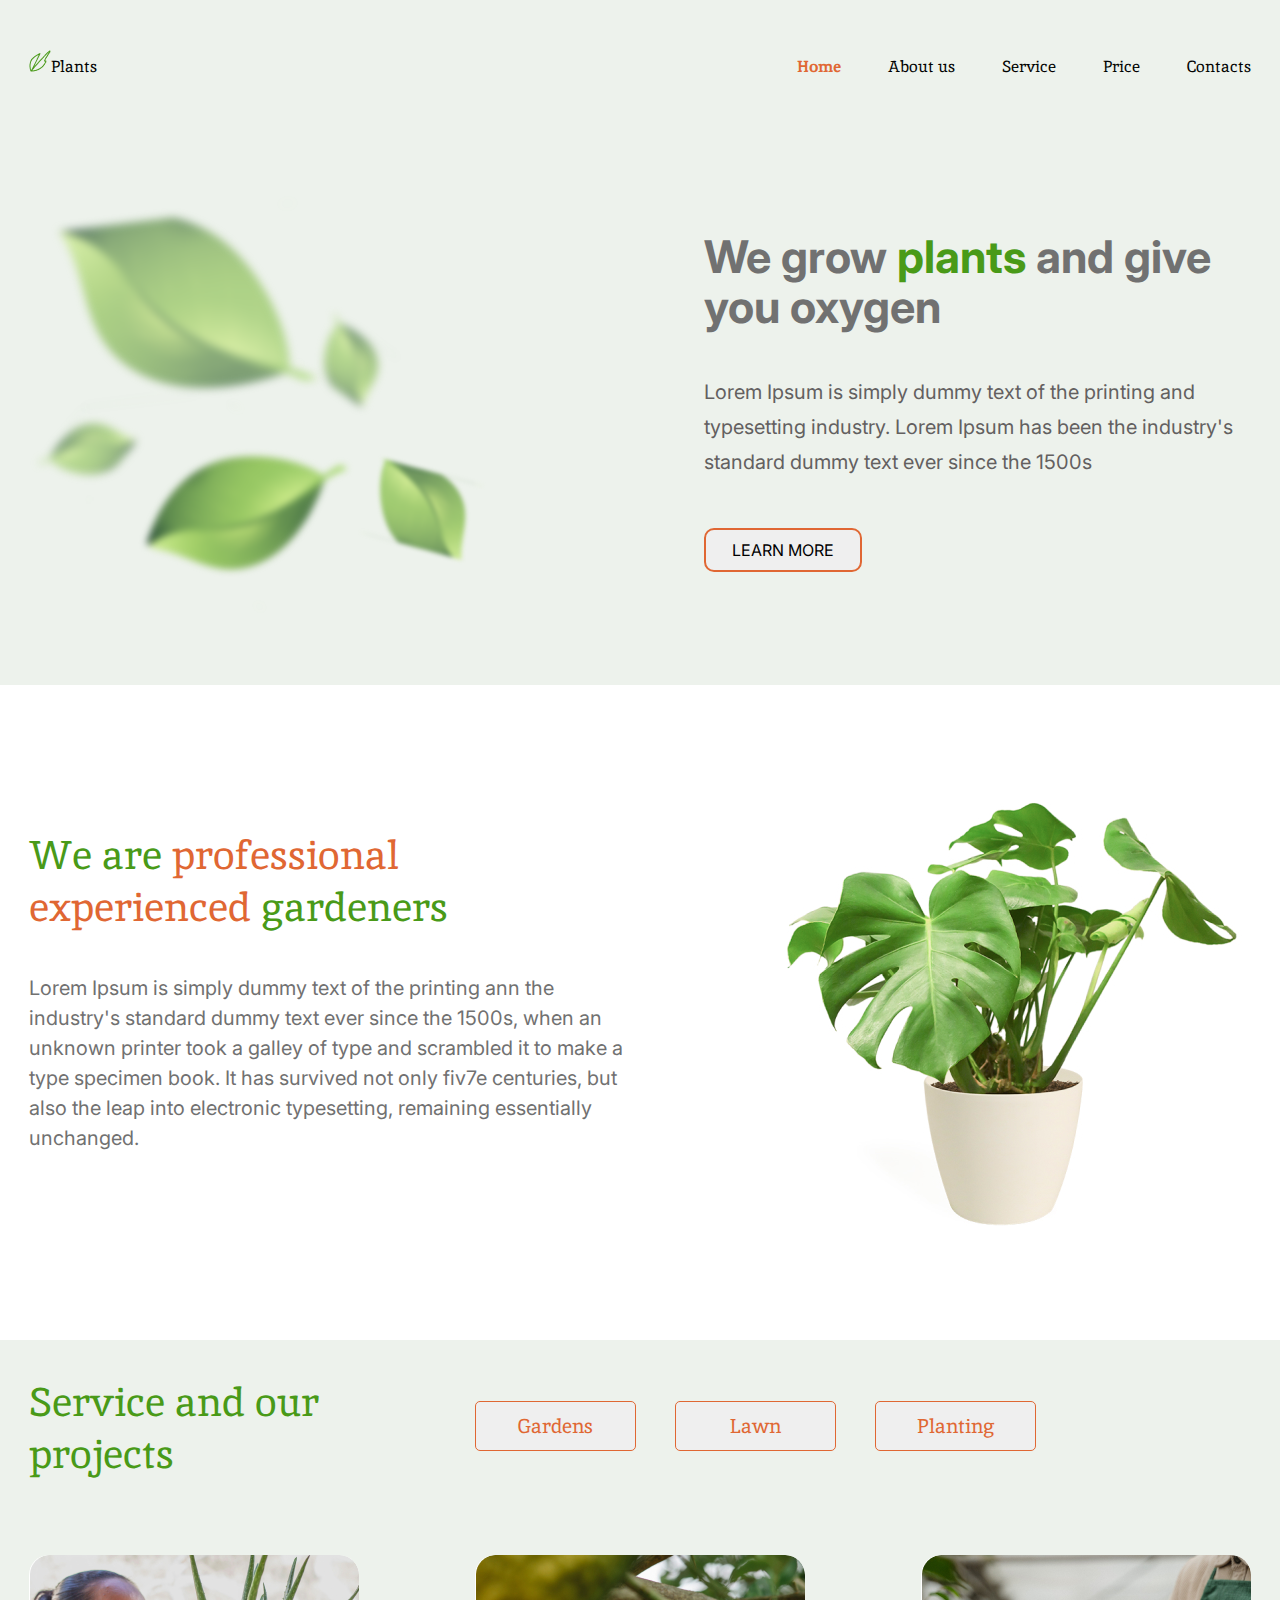
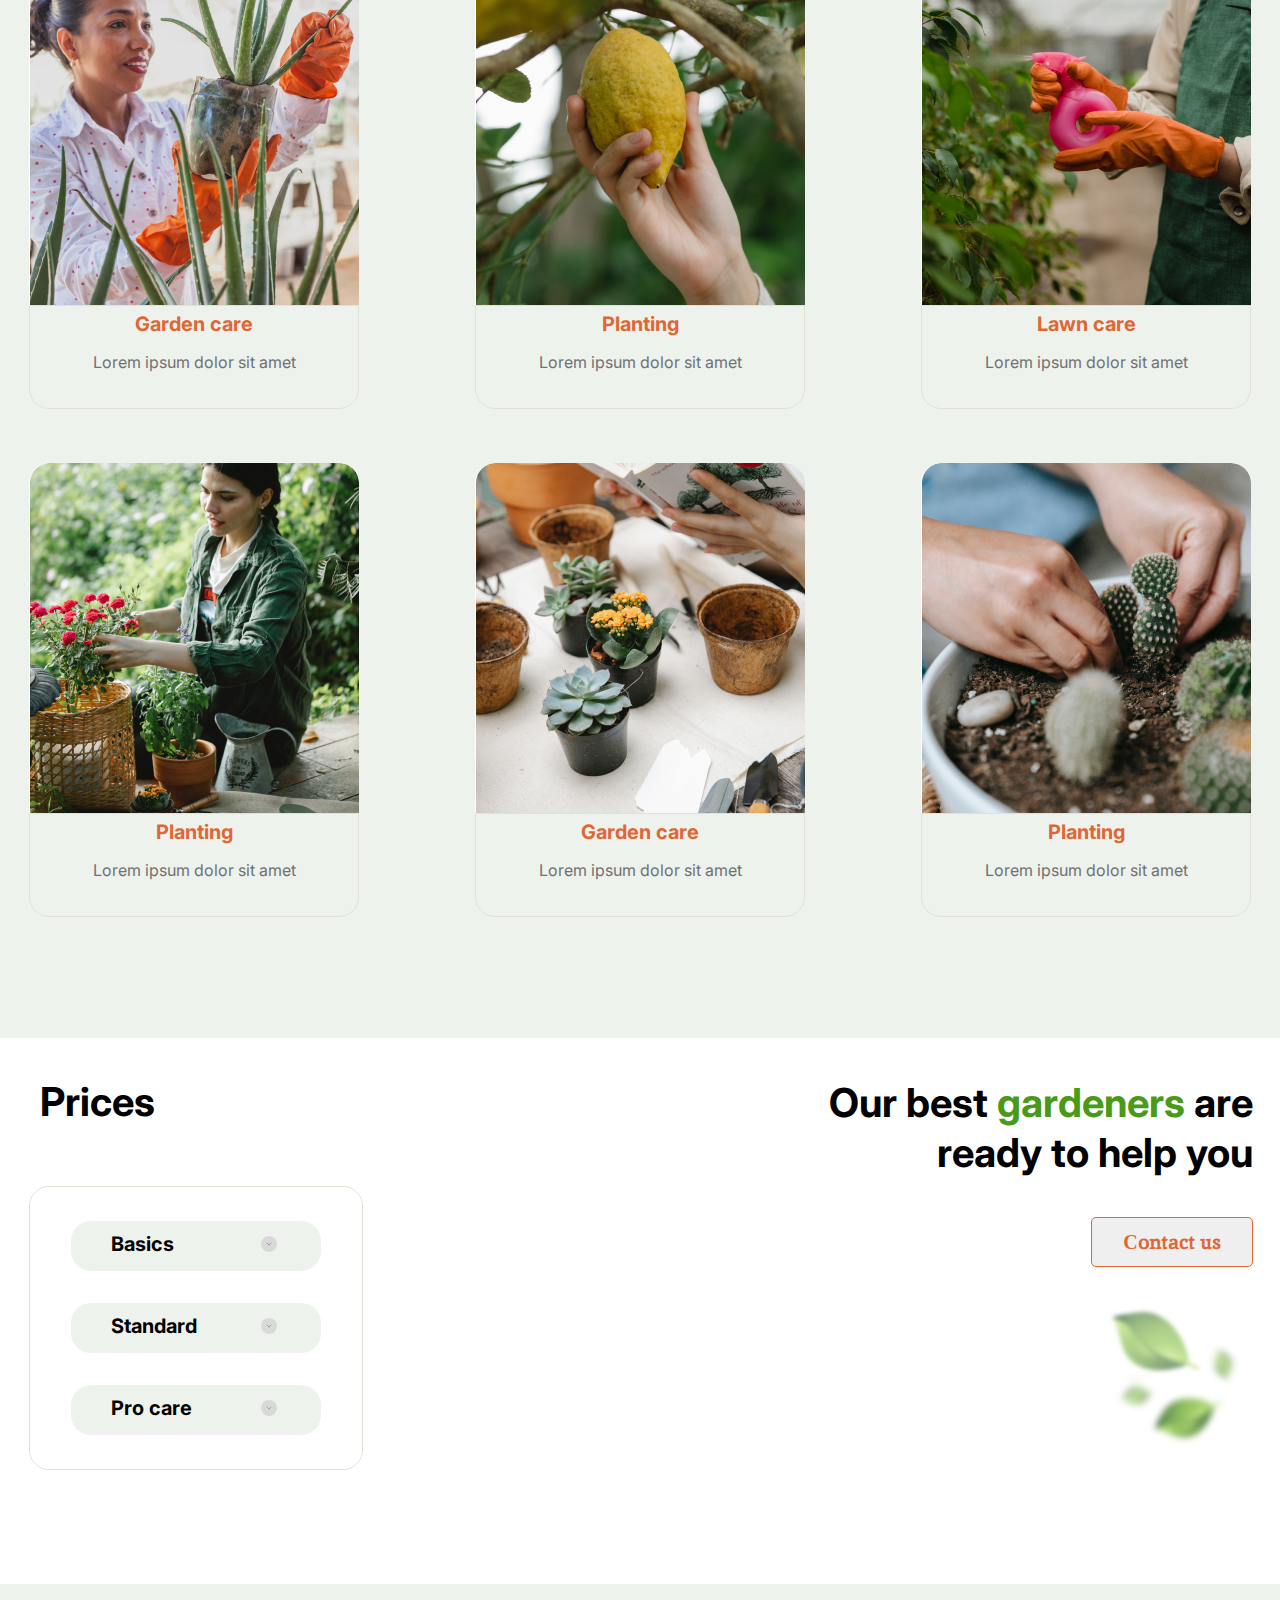
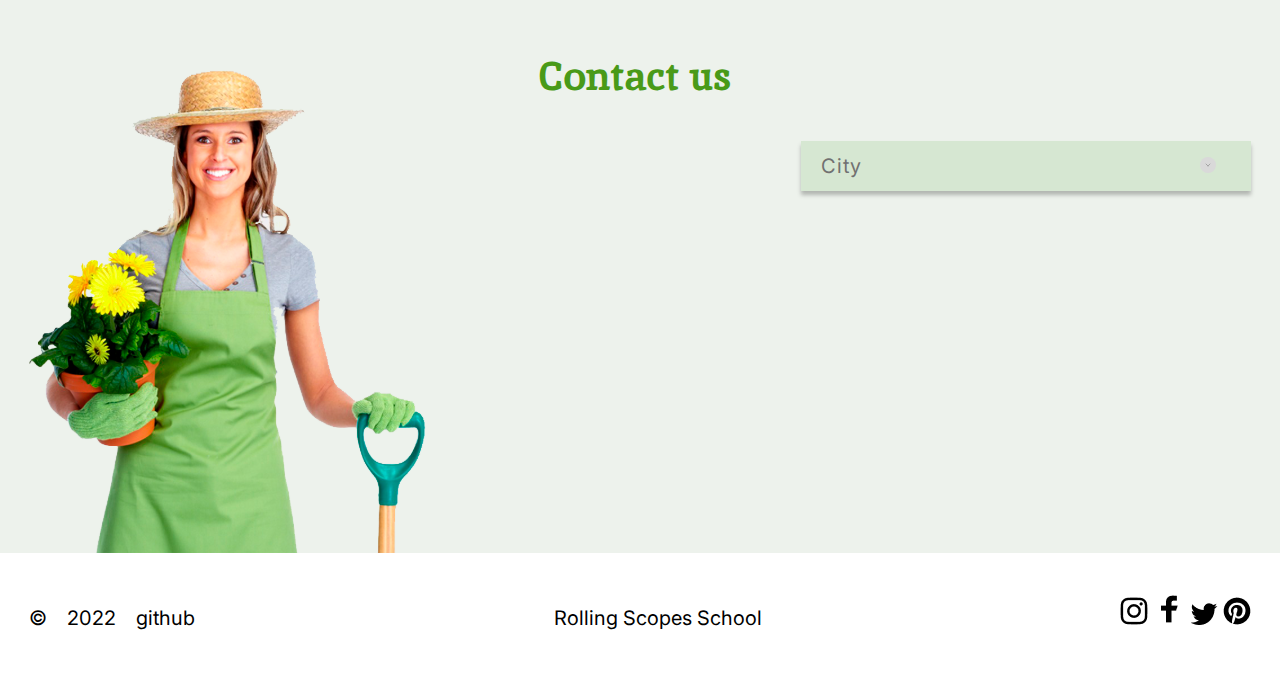
<file: docs/index.html>
<!DOCTYPE html>
<html lang="en">
<head>
    <meta charset="UTF-8">
    <meta http-equiv="X-UA-Compatible" content="IE=edge">
    <meta name="viewport" content="width=device-width, initial-scale=1.0">
    <link rel="preconnect" href="https://fonts.googleapis.com"><link rel="preconnect" href="https://fonts.gstatic.com" crossorigin><link href="https://fonts.googleapis.com/css2?family=Inter:wght@400;700&family=Open+Sans:ital,wght@0,400;1,700&family=Roboto:wght@300&display=swap" rel="stylesheet">
    <link rel="preconnect" href="https://fonts.googleapis.com"><link rel="preconnect" href="https://fonts.gstatic.com" crossorigin><link href="https://fonts.googleapis.com/css2?family=Inika:wght@400;700&family=Inter:wght@400;700&family=Open+Sans:ital,wght@0,400;1,700&family=Roboto:wght@300&display=swap" rel="stylesheet">
    <link rel="shortcut icon" href="./png/favicon.ico" type="image/x-icon">
    <link rel="icon" href="./png/favicon.ico" type="image/x-icon">
    <link rel="stylesheet" href="./style.css">
    <meta name="google-site-verification" content="as2XmZbhwzsULHkqr9hb9Fq4q3r918u-1aP6cPuWz3o" />
    <title>Plants</title>
</head>

<body class="body">
  <header class="header">
    <div class="wrapper">
      <div class="header__logo">
        <a href="#" class="logo"><img src="./png/logo_vector.png" alt="logo">Plants</a>
        <nav class="header__nav">
          <ul class="nav">
            <li class="header__item"><a href="#" class="nav__link__home">Home</a></li>
            <li class="header__item"><a href="#about" class="nav__link nav__link__au768">About us</a></li>
            <li class="header__item"><a href="#service" class="nav__link nav__link__ser768">Service</a></li>
            <li class="header__item"><a href="#prices" class="nav__link nav__link__price768">Price</a></li>
            <li class="header__item"><a href="#contacts" class="nav__link nav__link__cont768">Contacts</a></li>
          </ul>
          <div class="burger-btn">
            <span class="burger-line burger-line-first"></span>
            <span class="burger-line burger-line-second"></span>
            <span class="burger-line burger-line-third"></span>
            <span class="burger-line burger-line-fourth"></span>
          </div>
        </nav>
      </div>
    </div>
  </header>

  <section id="welcome">
    <div class="wrapper">
      <div class="wrapper__welcome">
        <div id="img__leaf">
        <img class="leaf__svg" alt="leaf" src="./svg/leafs.svg">
        </div>
        <div class="promo__content">
          <div class="h1__block">
            <h1>We grow <span class="green_text"> plants </span> and give you oxygen</h1></div>
          <div class="text__block"><p class="text__content">Lorem Ipsum is simply dummy text of the printing and typesetting industry. Lorem Ipsum has been the industry's standard dummy text ever since the 1500s</p></div>
          <div class="btn__learn__more"><a href="#service"><button class="learn__more">LEARN MORE</button></a></div>
        </div>
      </div>
    </div>
  </section>

  <section id="about">
    <div class="wrapper">
      <div class="about__wrapper">
        <div class="about__content">
            <h2 class="h2__about">We are <span class="red_text"> professional experienced</span> gardeners</h2>
            <p class="text_content">Lorem Ipsum is simply dummy text of the printing ann the industry's standard dummy text ever since the 1500s, when an unknown printer took a galley of type and scrambled it to make a type specimen book. It has survived not only fiv7e centuries, but also the leap into electronic typesetting, remaining essentially unchanged.</p>
        </div>
        <div class="img__flower__pot">
            <img class="img__flower__pot768" alt="flower_pot" src="./img/houseplant-1.jpg">
        </div>
      </div>
    </div>
  </section>

  <section id="service">
    <div class="wrapper">
      <div class="service__content">
        <div class="service__title">
          <h2 class="h2_service">Service and our projects</h2>
        </div>
        <div class="service__button">
          <div class="button__correct"><button class="rectangle__button">Gardens</button></div>
          <div class="button__correct"><button class="rectangle__button">Lawn</button></div>
          <div><button class="rectangle__button">Planting</button></div>
        </div>
      </div>
      <div class="layout__3column">
        <div class="service__block">
          <div class="planting__block1">
            <img src="./img/first.jpg" class="img__block" alt="garden care" >
            <div class="under__img">
              <p class="name__block">Garden care</p>
              <p class="text__block2">Lorem ipsum dolor sit amet</p>
            </div>
          </div>
          <div class="planting__block1">
            <img src="./img/first-1.jpg" class="img__block" alt="planting" >
            <div class="under__img">
              <p class="name__block">Planting</p>
              <p class="text__block2">Lorem ipsum dolor sit amet</p>
            </div>
          </div>
          <div class="planting__block1 planting-block768">
            <img src="./img/first-2.jpg" class="img__block" alt="lawn care" >
            <div class="under__img">
              <p class="name__block">Lawn care</p>
              <p class="text__block2">Lorem ipsum dolor sit amet</p>
            </div>
          </div>
          <div class="planting__block2">
            <img src="./img/first-3.jpg" class="img__block" alt="planting" >
            <div class="under__img">
              <p class="name__block">Planting</p>
              <p class="text__block2">Lorem ipsum dolor sit amet</p>
            </div>
          </div>
          <div class="planting__block2">
            <img src="./img/first-4.jpg" class="img__block" alt="garden care" >
            <div class="under__img">
              <p class="name__block">Garden care</p>
              <p class="text__block2">Lorem ipsum dolor sit amet</p>
            </div>
          </div>
          <div class="planting__block2">
            <img src="./img/first-5.jpg" class="img__block" alt="planting" >
            <div class="under__img">
              <p class="name__block">Planting</p>
              <p class="text__block2">Lorem ipsum dolor sit amet</p>
            </div>
          </div>
        </div>
      </div>
    </div>
  </section>

  <section id="prices">
    <div class="wrapper">
      <div class="prices__wrapper">
        <div class="prices__left__bar">
            <h2 class="prices__title">Prices</h2>
            <div class="prices__item">
                <div class="prices__items">
                  <div class="rectangle__5">
                    <ul class="item__container">
                      <li class="item_like_button" id="accordion-btn">Basics<img src="./svg/accordion_btn.svg" class="accordion" alt="accordion" ></li>
                      <li class="item_like_button" id="accordion-btn">Standard<img src="./svg/accordion_btn.svg" class="accordion" data-name="accordion-btn" alt="accordion"></li>
                      <li class="item_like_button" id="accordion-btn">Pro care<img src="./svg/accordion_btn.svg" class="accordion" data-name="accordion-btn" alt="accordion"></li>
                    </ul>
                  </div>
                </div>
            </div>
        </div>
        <div class="text__call__us">
          <div class="title__call__us">Our best <span class="green_text">gardeners</span> are ready to help you</div>
          <div class="button__rectangle__callus"><a href="#Home"><button class="button__contact__us">Сontact us</button></a></div>
          <div class="leaf__prices"><img alt="leafs" class="leaf__prices" src="./svg/leafs_prices.svg"></div>
        </div>
      </div>
    </div>
  </section>

  <section id="contacts">
    <div class="wrapper">
      <div class="contacts__wrapper">
        <img src="./svg/contact_woman-1.svg" class="women__contact" alt="woman with flower" >
        <h2 class="contact__us">Contact us</h2>
        <div class="contacts__container">City<img src="./svg/accordion_btn.svg" class="contacts__btn__accordion" alt="accordion"></div>
      </div>
    </div>
  </section>

  <footer class="footer">
    <div class="wrapper">
      <div class="content">
          <a href="https://github.com/OlegWerb?tab=repositories" class="rss_year" title="my_github" target="_blank">&#169&nbsp;&nbsp;&nbsp; 2022&nbsp;&nbsp;&nbsp; github</a>
          <a href="https://rs.school/js-stage0" class="rss_school" title="rs-school" target="_blank">Rolling Scopes School</a> 
          <div class="social__list">
              <a href="http://instagram.com" class="insta" title="instagram_link" target="_blank"><img src="./png/insta.png" alt="vector_instagram"></a>
              <a href="http://facebook.com" class="facebook" title="facebook_link" target="_blank"><img src="./png/fb-1.png" alt="vector_facebook"></a>
              <a href="http://twitter.com" class="twitter" title="twitter_link" target="_blank"><img src="./png/tw.png" alt="vector_twitter"></a>
              <a href="http://pinterest.com" class="pinterest" title="pinterest_link" target="_blank"><img src="./png/pin.png" alt="vector_pinterest"></a>
          </div>
      </div>
    </div>
  </footer>
  <script src="./main.js"></script>
</body>
</html>
</file>
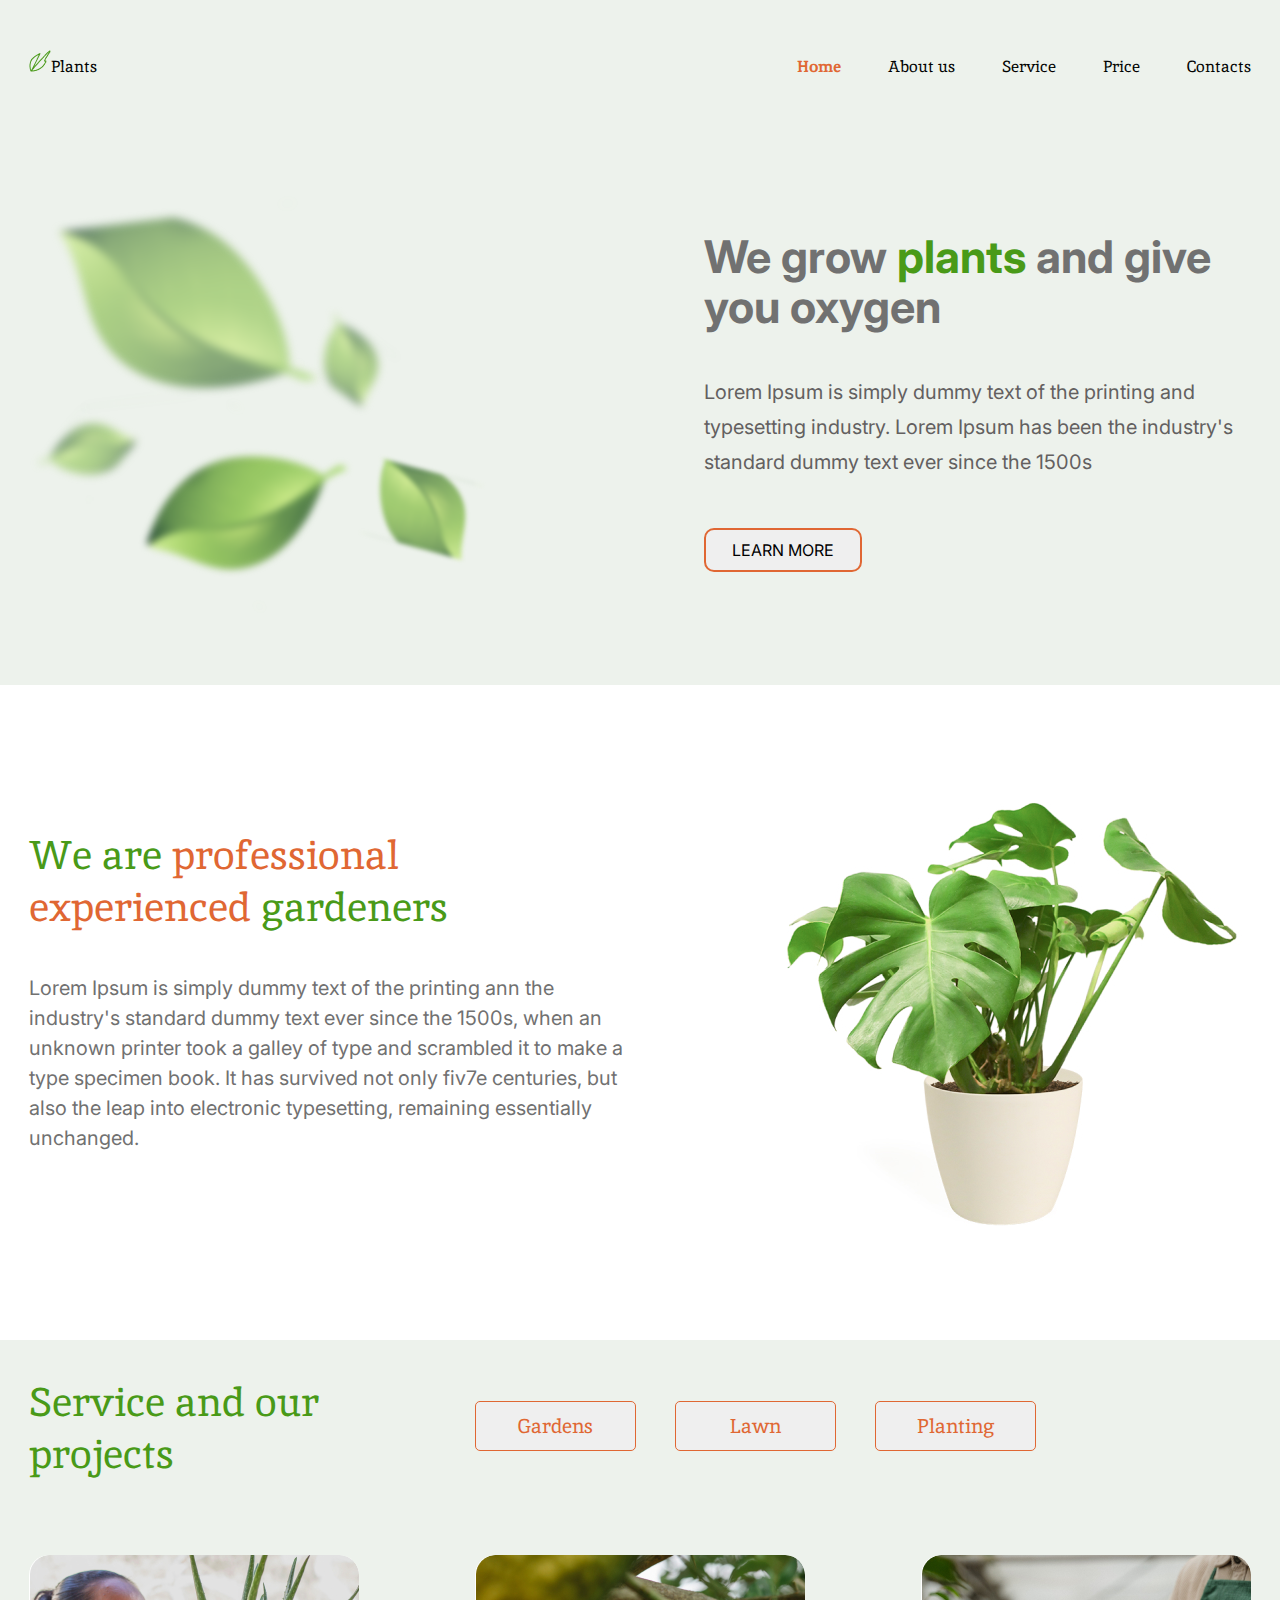
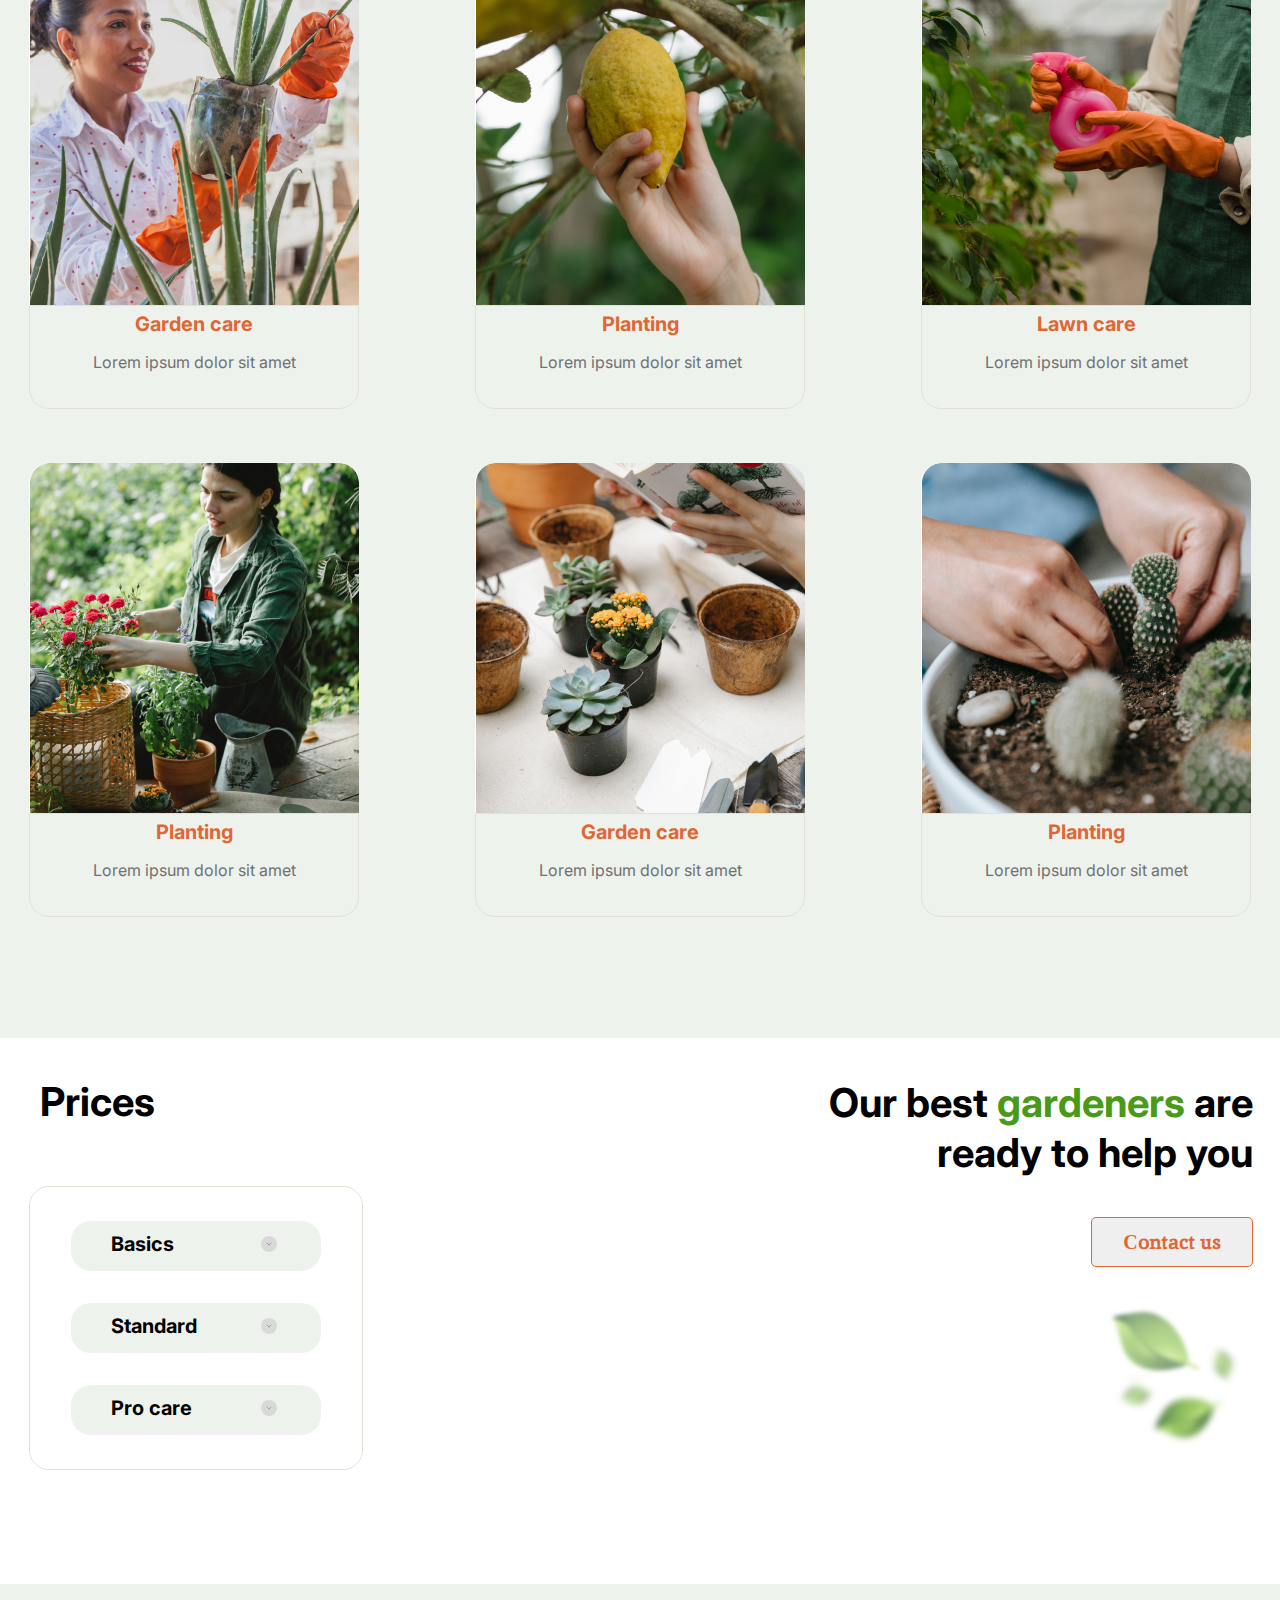
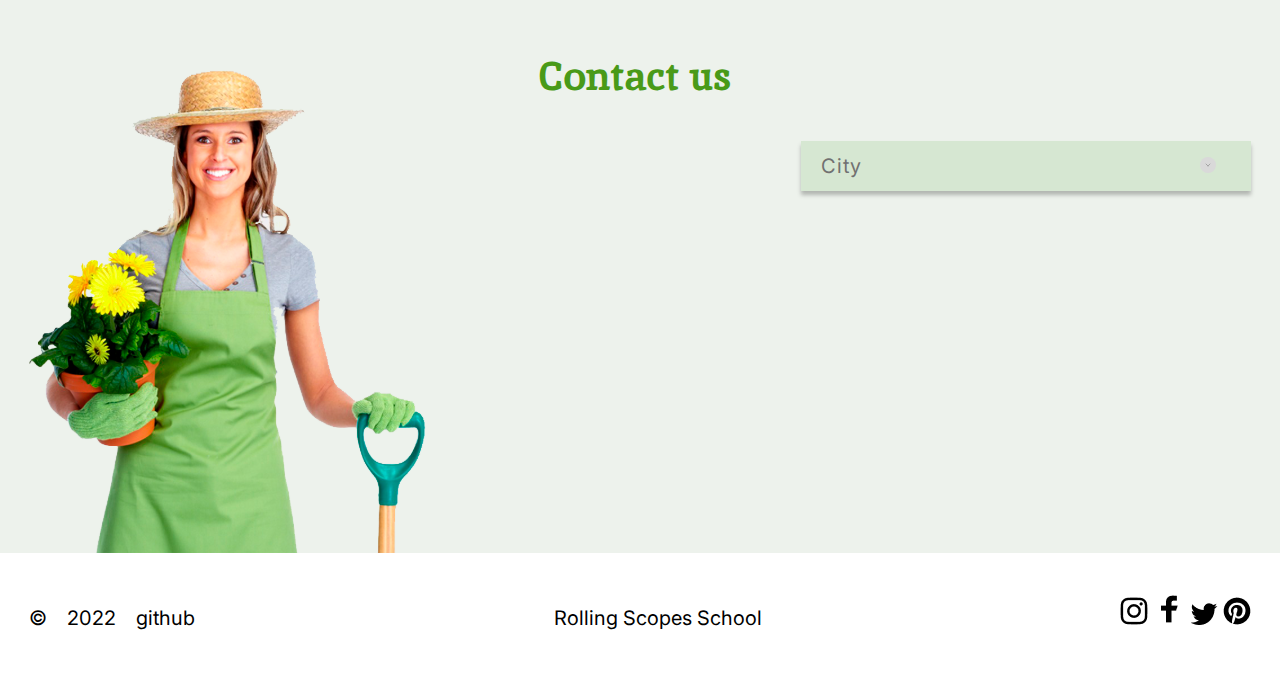
<file: plants/index.html>
<!DOCTYPE html>
<html lang="en">
<head>
    <meta charset="UTF-8">
    <meta http-equiv="X-UA-Compatible" content="IE=edge">
    <meta name="viewport" content="width=device-width, initial-scale=1.0">
    <link rel="preconnect" href="https://fonts.googleapis.com"><link rel="preconnect" href="https://fonts.gstatic.com" crossorigin><link href="https://fonts.googleapis.com/css2?family=Inter:wght@400;700&family=Open+Sans:ital,wght@0,400;1,700&family=Roboto:wght@300&display=swap" rel="stylesheet">
    <link rel="preconnect" href="https://fonts.googleapis.com"><link rel="preconnect" href="https://fonts.gstatic.com" crossorigin><link href="https://fonts.googleapis.com/css2?family=Inika:wght@400;700&family=Inter:wght@400;700&family=Open+Sans:ital,wght@0,400;1,700&family=Roboto:wght@300&display=swap" rel="stylesheet">
    <link rel="shortcut icon" href="./png/favicon.ico" type="image/x-icon">
    <link rel="icon" href="./png/favicon.ico" type="image/x-icon">
    <link rel="stylesheet" href="./style.css">
    <title>Plants</title>
</head>

<body class="body">
  <header class="header">
    <div class="wrapper">
      <div class="header__logo">
        <a href="#" class="logo"><img src="./png/logo_vector.png" alt="logo">Plants</a>
        <nav class="header__nav">
          <ul class="nav">
            <li class="header__item"><a href="#" class="nav__link__home">Home</a></li>
            <li class="header__item"><a href="#about" class="nav__link nav__link__au768">About us</a></li>
            <li class="header__item"><a href="#service" class="nav__link nav__link__ser768">Service</a></li>
            <li class="header__item"><a href="#prices" class="nav__link nav__link__price768">Price</a></li>
            <li class="header__item"><a href="#contacts" class="nav__link nav__link__cont768">Contacts</a></li>
          </ul>
          <div class="burger-btn">
            <span class="burger-line burger-line-first"></span>
            <span class="burger-line burger-line-second"></span>
            <span class="burger-line burger-line-third"></span>
            <span class="burger-line burger-line-fourth"></span>
          </div>
        </nav>
      </div>
    </div>
  </header>

  <section id="welcome">
    <div class="wrapper">
      <div class="wrapper__welcome">
        <div id="img__leaf">
        <img class="leaf__svg" alt="leaf" src="./svg/leafs.svg">
        </div>
        <div class="promo__content">
          <div class="h1__block">
            <h1>We grow <span class="green_text"> plants </span> and give you oxygen</h1></div>
          <div class="text__block"><p class="text__content">Lorem Ipsum is simply dummy text of the printing and typesetting industry. Lorem Ipsum has been the industry's standard dummy text ever since the 1500s</p></div>
          <div class="btn__learn__more"><a href="#service"><button class="learn__more">LEARN MORE</button></a></div>
        </div>
      </div>
    </div>
  </section>

  <section id="about">
    <div class="wrapper">
      <div class="about__wrapper">
        <div class="about__content">
            <h2 class="h2__about">We are <span class="red_text"> professional experienced</span> gardeners</h2>
            <p class="text_content">Lorem Ipsum is simply dummy text of the printing ann the industry's standard dummy text ever since the 1500s, when an unknown printer took a galley of type and scrambled it to make a type specimen book. It has survived not only fiv7e centuries, but also the leap into electronic typesetting, remaining essentially unchanged.</p>
        </div>
        <div class="img__flower__pot">
            <img class="img__flower__pot768" alt="flower_pot" src="./img/houseplant-1.jpg">
        </div>
      </div>
    </div>
  </section>

  <section id="service">
    <div class="wrapper">
      <div class="service__content">
        <div class="service__title">
          <h2 class="h2_service">Service and our projects</h2>
        </div>
        <div class="service__button">
          <div class="button__correct"><button class="rectangle__button">Gardens</button></div>
          <div class="button__correct"><button class="rectangle__button">Lawn</button></div>
          <div><button class="rectangle__button">Planting</button></div>
        </div>
      </div>
      <div class="layout__3column">
        <div class="service__block">
          <div class="planting__block1">
            <img src="./img/first.jpg" class="img__block" alt="garden care" >
            <div class="under__img">
              <p class="name__block">Garden care</p>
              <p class="text__block2">Lorem ipsum dolor sit amet</p>
            </div>
          </div>
          <div class="planting__block1">
            <img src="./img/first-1.jpg" class="img__block" alt="planting" >
            <div class="under__img">
              <p class="name__block">Planting</p>
              <p class="text__block2">Lorem ipsum dolor sit amet</p>
            </div>
          </div>
          <div class="planting__block1 planting-block768">
            <img src="./img/first-2.jpg" class="img__block" alt="lawn care" >
            <div class="under__img">
              <p class="name__block">Lawn care</p>
              <p class="text__block2">Lorem ipsum dolor sit amet</p>
            </div>
          </div>
          <div class="planting__block2">
            <img src="./img/first-3.jpg" class="img__block" alt="planting" >
            <div class="under__img">
              <p class="name__block">Planting</p>
              <p class="text__block2">Lorem ipsum dolor sit amet</p>
            </div>
          </div>
          <div class="planting__block2">
            <img src="./img/first-4.jpg" class="img__block" alt="garden care" >
            <div class="under__img">
              <p class="name__block">Garden care</p>
              <p class="text__block2">Lorem ipsum dolor sit amet</p>
            </div>
          </div>
          <div class="planting__block2">
            <img src="./img/first-5.jpg" class="img__block" alt="planting" >
            <div class="under__img">
              <p class="name__block">Planting</p>
              <p class="text__block2">Lorem ipsum dolor sit amet</p>
            </div>
          </div>
        </div>
      </div>
    </div>
  </section>

  <section id="prices">
    <div class="wrapper">
      <div class="prices__wrapper">
        <div class="prices__left__bar">
            <h2 class="prices__title">Prices</h2>
            <div class="prices__item">
                <div class="prices__items">
                  <div class="rectangle__5">
                    <ul class="item__container">
                      <li class="item_like_button" id="accordion-btn">Basics<img src="./svg/accordion_btn.svg" class="accordion" alt="accordion" ></li>
                      <li class="item_like_button" id="accordion-btn">Standard<img src="./svg/accordion_btn.svg" class="accordion" data-name="accordion-btn" alt="accordion"></li>
                      <li class="item_like_button" id="accordion-btn">Pro care<img src="./svg/accordion_btn.svg" class="accordion" data-name="accordion-btn" alt="accordion"></li>
                    </ul>
                  </div>
                </div>
            </div>
        </div>
        <div class="text__call__us">
          <div class="title__call__us">Our best <span class="green_text">gardeners</span> are ready to help you</div>
          <div class="button__rectangle__callus"><a href="#Home"><button class="button__contact__us">Сontact us</button></a></div>
          <div class="leaf__prices"><img alt="leafs" class="leaf__prices" src="./svg/leafs_prices.svg"></div>
        </div>
      </div>
    </div>
  </section>

  <section id="contacts">
    <div class="wrapper">
      <div class="contacts__wrapper">
        <img src="./svg/contact_woman-1.svg" class="women__contact" alt="woman with flower" >
        <h2 class="contact__us">Contact us</h2>
        <div class="contacts__container">City<img src="./svg/accordion_btn.svg" class="contacts__btn__accordion" alt="accordion"></div>
      </div>
    </div>
  </section>

  <footer class="footer">
    <div class="wrapper">
      <div class="content">
          <a href="https://github.com/OlegWerb?tab=repositories" class="rss_year" title="my_github" target="_blank">&#169&nbsp;&nbsp;&nbsp; 2022&nbsp;&nbsp;&nbsp; github</a>
          <a href="https://rs.school/js-stage0" class="rss_school" title="rs-school" target="_blank">Rolling Scopes School</a> 
          <div class="social__list">
              <a href="http://instagram.com" class="insta" title="instagram_link" target="_blank"><img src="./png/insta.png" alt="vector_instagram"></a>
              <a href="http://facebook.com" class="facebook" title="facebook_link" target="_blank"><img src="./png/fb-1.png" alt="vector_facebook"></a>
              <a href="http://twitter.com" class="twitter" title="twitter_link" target="_blank"><img src="./png/tw.png" alt="vector_twitter"></a>
              <a href="http://pinterest.com" class="pinterest" title="pinterest_link" target="_blank"><img src="./png/pin.png" alt="vector_pinterest"></a>
          </div>
      </div>
    </div>
  </footer>
  <script src="./main.js"></script>
</body>
</html>
</file>
<file: docs/style.css>
html, body, div, span, applet, object, iframe, h1, h2,
h3, h4, h5, h6, p, blockquote, pre,
a, abbr, acronym, address, big, cite, code,
del, dfn, em, img, ins, kbd, q, s, samp,
small, strike, strong, sub, sup, tt, var,
b, u, i, center,
dl, dt, dd, ol, ul, li,
fieldset, form, label, legend,
table, caption, tbody, tfoot, thead, tr, th, td,
article, aside, canvas, details, embed, 
figure, figcaption, footer, header, hgroup, 
menu, nav, output, ruby, section, summary,
time, mark, audio, video {
	margin: 0;
	padding: 0;
	border: 0;
	font-size: 100%;
	font: inherit;
	vertical-align: baseline;
}
/* HTML5 display-role reset for older browsers */
article, aside, details, figcaption, figure, 
footer, header, hgroup, menu, nav, section {
	display: block;
}
body {
	line-height: 1;
}
ol, ul {
	list-style: none;
}
blockquote, q {
	quotes: none;
}
blockquote:before, blockquote:after,
q:before, q:after {
	content: '';
	content: none;
}
table {
	border-collapse: collapse;
	border-spacing: 0;
}

/* start page */

html{
    box-sizing: border-box;
    scroll-behavior: smooth;
    overflow-x: hidden;
}
*, *::before, *::after{
    box-sizing: inherit;
}

body{
    font-family: 'Inter', sans-serif;
    font-style: normal;
    font-size: 20px;
    line-height: 1.2;
    font-weight: normal;
    color: #717171;
    
}
.wrapper{
    max-width: 1222px;
    margin: 0 auto;
    
}

/* start header */

.header{
    font-family: 'Inika', serif;
    font-style: normal;
    font-weight: 400;
    font-size: 16px;
    line-height: 50px;
    color: #010201;
    background-color: #EDF2EC;
}

.header__logo{
    display: flex;
    flex-wrap: wrap;
    align-items: flex-end;
    justify-content: space-between;
    padding-top: 42px;
    padding-bottom: 42px;
}

.logo{
    text-decoration-line: none;
    color: #010201;
}

.nav{
    display: flex;
    flex-wrap: wrap;
}

.header__item{
    margin-right: 47px;
}

.header__item:last-child{
    margin-right: 0px;
}

.nav__link{
    text-decoration-line: none;
    color: #010201;
}

.nav__link:hover{
    opacity: 0.75;
}

.nav__link__home{
    font-weight: 700;
    color: #E06733;
    text-decoration-line: none
}

/* end header */
/* start welcome */

#welcome{
    background-color: #EDF2EC;
}

.wrapper__welcome{
   display: flex;
   
}

#img__leaf{
    width: 448.8; 
    height: 407.36;
    padding: 59px 213px 62.64px 0px; 
}

.promo__content{
   padding: 98px 104px 92px 0px;
}

.h1__block{
    width: 549px;
    height: 101px;
}

h1{
    font-weight: 700;
    font-size: 45px;
    line-height: 50px;
    color: #717171;
}

.text__block{
    padding-top: 42px;
}

.text__content{
    font-size: 20px;
    line-height: 35px;
    color: #636060;
}

.green_text{
    color: #499A18;
}

.btn__learn__more{
    padding-top: 48px;
    width: 354px;
}

.learn__more{
    box-sizing: border-box;
    width: 158px;
    height: 44px;
    border: 2px solid #E06733;
    border-radius: 10px;
    font-family: 'Inter';
    font-style: normal;
    font-weight: 400;
    font-size: 16px;
    line-height: 20px;
    color: #000000;
    text-decoration-line: none
}

.learn__more:hover{
    background-color: #E06733;
}

/* end welcome */
/* start about */

#about{
    background-color: #FFFFFF;
}

.about__wrapper{
    display: flex;
}

.about__content{
    padding: 144px 153px 155px 0px;
}

h2{
    color: #499A18;
    font-family: 'Inika', serif;
    font-style: normal;
    font-weight: 400;
    font-size: 40px;
    line-height: 52px;
}

.h2__about{
    padding-right: 142px;
    padding-bottom: 40px;
}

.img__flower__pot{
    padding-top: 77px;
    padding-bottom: 94px;
}

.text_content{
    line-height: 30px;
}
.red_text{
    color: #E06733;
}

/* end about */
/* start service */
           
#service{
    background-color: #EDF2EC;
}

.service__content{
    display: flex;
    padding: 36px 75px 179px 0px;
    width: 1082px;
    height: 94px; 
}

.service__title{
    padding-right: 142px;
}

.service__button{
    display: flex;
    justify-content: space-between;
    width: 822px;
    height: 50px;
    padding-top: 25px;
}

.rectangle__button{
    box-sizing: border-box;
    width: 161px;
    height: 50px;
    border: 1px solid #E06733;
    border-radius: 5px;
    align-self: baseline;
    
}

.rectangle__button:hover{
    border: 3px solid #E06733;

}

.layout__3column{
    display: flex;
    max-width: 1222px;
    margin: 0 auto;
    background-color: #EDF2EC;
    padding-bottom: 121px;
    
}

.service__block{
    display: flex;
    flex-wrap: wrap;
    justify-content: space-between;
    font-family: 'Inter', sans-serif;
    font-style: normal;
    font-weight: 400;
    font-size: 16px;
    line-height: 20px;
    color: #717171;
}

.planting__block1{
    display: flex;
    flex-direction: column;
    align-content: stretch;
}

.img__block{
    border-radius: 20px 20px 0px 0px;
}



.under__img{
    border: 1px solid #E3E1D5;
    border-radius: 0px 0px 20px 20px;
}

.name__block{
    padding-top: 8px;
    text-align: center;
    font-family: 'Inter', sans-serif;
    font-style: normal;
    font-weight: 700;
    font-size: 20px;
    line-height: 20px;
    color: #E06733;
}

.text__block2{
    text-align: center;
    padding-bottom: 36px;
    padding-top: 18px;
}

.planting__block2{
    padding-top: 54px;
    display: flex;
    flex-direction: column;
    align-content: stretch;
}

/* end service */
/* start prices */

.prices__wrapper{
    display: flex;
    justify-content: space-between;
    padding-top: 40px;
    padding-bottom: 115px;

}

button{
    font-family: 'Inika', serif;
    font-style: normal;
    font-weight: 400;
    font-size: 20px;
    line-height: 26px;
    color: #E06733;
}

 .button__rectangle__callus{
    padding-top: 29px;
 }

 .rectangle__5{
    box-sizing: border-box;
    border: 1px solid #E3E1D5;
    border-radius: 20px;
 }

 .item__container{
    background: white;
    border-radius: 20px;
    padding: 34px 41px;
    display: flex;
    flex-direction: column;
    justify-content: space-between;
    align-items: baseline;
    height: 282.01px;
 }

.button__contact__us{
    box-sizing: border-box;
    width: 162px;
    height: 50px;
    border: 1px solid #E06733;
    border-radius: 5px;
    font-family: 'Inika', serif;
    font-style: normal;
    font-weight: 700;
    font-size: 20px;
    line-height: 26px;
    text-align: center;
    color: #E06733;
}

.button__contact__us:hover{
    border: 3px solid #E06733;
}

.text__call__us{
    display: flex;
    flex-direction: column;
    align-items: flex-end;
    font-weight: 700;
    font-size: 40px;
    line-height: 50px;
    text-align: right;
    color: #000000;
}

.title__call__us{
    width: 452px;
    height: 103px;
}

.leaf__prices{
    width:152px; 
    height:174.99px;
    padding-top: 17px;
}

#prices{
    font-family: 'Inter', sans-serif;
    font-style: normal;
    font-weight: 400;
    font-size: 16px;
    line-height: 20px;
    color:#000000;
}

.prices__left__bar{
    padding-right: 438px;
    height: 391.01px;
    font-weight: 700;
    font-size: 40px;
    line-height: 58px;
    text-align: right;
    color: #000000; 
}
.prices__items{
    padding-top: 60px;
    font-size: 20px;
    line-height: 20px;
}

.item_like_button{
    display: flex;
    justify-content: space-between;
    align-self: baseline;
    padding: 13px 44px 16px 40px;
    width: 250px;
    height: 50px;
    background: #EDF2EC;
    border-radius: 20px;

}

.prices__title{
    padding-right: 208px;
    font-family: 'Inter';
    font-style: normal;
    font-weight: 700;
    font-size: 40px;
    line-height: 48px;
    color: #000000;
}

.list-basics-hidden{
    visibility:hidden;
}


.list-basics-style{
    width: 250px;
    background: #D6E7D2;
    border-radius: 20px;
}

.line__prices{
    width: 164px;
    border: 0.5px solid #AEA1A1;
    margin: 12px 46px 0px 40px;
}

.content__open__basics{
    font-weight: 300;
    font-size: 10px;
    line-height: 10px;
    color: #717171;
    text-align: start;
    padding: 10px 41px 10px 40px;
}


.price__dollar{
    font-weight: 700;
    font-size: 16px;
    line-height: 20px;
    color: #E06733;
    padding-right: 127px;
}

.price__text{
    font-weight: 400;
    font-size: 12px;
    line-height: 20px;
    color: #000000;
}

.button__order{
    width: 86px;
    height: 25px;
    background: #FFFFFF;
    border-radius: 10px;
    text-align: center;
    margin: 12px 0px 12px 39px;
}

.btn__order{
    padding: 0px 0px 0px 0px;
}

.btn__order__text{
    font-weight: 700;
    font-size: 14px;
    line-height: 20px;
    color: #717171;
}

.basics__text{
    float: left;
    padding: 16px 0px 0px 40px;
}

.accordion__open{

    padding: 20px 40px 0 0;
}


/* end prices */
/* start contacts */

#contacts{
    background-color: #EDF2EC;;
} 

.contacts__wrapper{
    display: flex;
    justify-content: space-between;
    padding-top: 56px;
}

.contact__us{
    padding-top: 10px;
    padding-left: 39px;
    text-align: center;
    font-family: 'Inika', serif;
    font-style: normal;
    font-weight: 700;
    font-size: 40px;
    line-height: 52px;
    color: #499A18;
}

.contacts__container{
    font-family: 'Inter';
    font-style: normal;
    font-weight: 400;
    font-size: 20px;
    line-height: 40px;
    letter-spacing: 0.05em;
    color: #717171;
    width: 450px;
    height: 50px;
    background: #D6E7D2;
    box-shadow: 0px 4px 4px rgba(0, 0, 0, 0.25);
    border-radius: 0px;
    padding-left: 20px;
    text-align:left;
    cursor: pointer;
    display: flex;
    justify-content: space-between;
    align-items: center;
    margin-top: 101px;
}

.contacts__btn__accordion{
    padding-right: 35px;
}

.women__contact{
    padding-top: 16px;
}

/* end contacts */
/* start footer */


.content{
    display: flex;
    justify-content: space-between;
    padding: 40px 0px 40px 0px;
    font-weight: 400;
    font-size: 20px;
    line-height: 50px;
    color: #000000;
}

.rss_year{
    color: #000000;
    text-decoration-line: none
}

.rss_school{
    color: #000000;
    text-decoration-line: none
}

/* end footer */

/* start media768 */

@media (max-width: 768px){

    .wrapper {
        padding: 0 15px;
        max-width: 768px;
    }

    body {
        width: 768px;
    }


    /* start media768 header */

    .header{
        width: 768px;
        height: 117px;
    }

    .header__logo{
        padding-top: 35px;
    }

    .logo{
        padding-left: 33px;
    }

    .header__item{
    margin-right: 47px;
    }
    
    .header__item:last-child {
        margin-right: 36px;
    }

    /* end media768 header */
    /* start media768 welcome */

    .promo__content{
        width: 346px;
        height: 310px;
        padding: 0;
    }

    .leaf__svg{
        width: 280px;
        height: 254.15px;
    }

    .wrapper__welcome{
        width: 752px;
        height: 420px;
        display:flex;
        flex-direction: row-reverse;
    }

    #img__leaf {
        padding: 38px 69px 62.64px 24px;
    }

    .h1__block{
        width: 341px;
        height: 101px;
        padding: 40px 0px 0px 0px;
    }

    h1{
        font-size: 35px;
    }

    .text__content{
        font-size: 16px;
        line-height: 25px;
    }

    .text__block {
        padding-top: 70px;
        padding-left: 5px;
    }

    .btn__learn__more {
        padding-top: 34px;
    }

    /* end media768 welcome */
    /* start media768 about */

    #about{
        width: 768px;
        height: 783px;
    }

    .about__wrapper{
        flex-direction: column;
    }

    .about__content {
        padding: 39px 0px 0px 0px;
    }

    .img__flower__pot768{
        width: 250px;
        height: 258px;
    }

    .img__flower__pot {
        padding-top: 40px;
        padding-left: 242px;
    }

    .h2__about{
        padding-left: 139px;
        padding-bottom: 51px;
        font-size: 35px;
        line-height: 46px;
        text-align: center;
    }

    .text_content{
        width: 668px;
        height: 208px;
        padding-left: 36px;
        font-size: 20px;
    }

    /* end media768 about */
    /* start media768 service */

    #service{
        width: 768px;
        height: 1780px;
    }

    .service__title{
        padding-left: 35px;
        padding-top: 23px;
    }

    .service__content{
        flex-direction: column;
        width: 741px;
    }

    .service__button{
        width: 594px;
        height: 50px;
        padding-top: 43px;
        padding-left: 36px;
    }

    .service__block{
        width: 703px;
        height: 1426px;
        padding-top: 68px;
        padding-left: 35px;
    }

    .planting__block1{
        width: 281px;
        height:450px;
        margin-bottom: 38px;
    }

    .planting__block2{
        padding-top: 2px;
        width: 281px;
        height:450px;
    }

    .img__block{
        width: 280px;
        height: 350px;
    }


    .h2_service{
        width: 306px;
        height: 94px;
        font-size: 35px;
        line-height: 46px;
    }

    /* end media768 service */
    /* start media768 prices */

    #prices{
        width: 768px;
        height: 585px;
    }

    .prices__title{
        padding-right: 157px;
        font-size: 35px;
        line-height: 42px;
        text-align: center;
    }

    .prices__items {
        padding-left: 35px;
    }

    .prices__left__bar{
        padding-right: 0px;
    }

    .title__call__us{
        width: 296px;
        height: 77.41px;
        font-size: 25px;
        line-height: 35px;
        text-align: right;
    }

    .text__call__us{
        padding-top: 100px;
        padding-right: 33px;
    }

    .button__rectangle__callus {
        padding-top: 14px;
    }

    .leaf__prices{
        padding-top: 21px;
    }
    /* end media768 prices */
    /* start media768 contacts */

    .contacts__wrapper {
        display: flex;
        flex-direction: column-reverse;
        padding-top: 30px;
    }

    #contacts{
        width: 768px;
        height: 739px;
    }

    .contacts__container {
        margin-left: 145px;
    }

    .women__contact{
        width: 200px;
        height: 248.49px;
        margin-top: 247px;
        margin-left: 279px;
        padding-top: 0px;
    }

    .contact__us{
        order: 1;
        padding-left: 0px;
    }

    /* end media768 contacts */
    /* start media768 footer */

    #footer{
        width: 768px;
        height: 181px;
    }

    .content{
        padding-top: 20px;
        flex-direction: column;
    }

    a.rss_year {
        text-align: center;
    }

    a.rss_school {
        text-align: center;
    }
    
    .social__list {
        display: flex;
        justify-content: space-between;
        text-align: center;
        width: 188px;
        height: 50px;
        margin-left: 275px;
}

    
}
/* end media768 */

@media (min-width: 381px) and (max-width: 414px){
    .burger-btn {
        cursor: pointer;
        display: flex;
        flex-direction: column;
        justify-content: space-between;
        height: 24px;
        width: 40px;
        margin-right: 56px;
        margin-bottom: 15px;
        
    } 


    .burger-line {
        border: 2px solid #717171;
        border-radius: 5px;
        display: block;
        width: 100%;
        transition: .4s all linear;
    }

   

    .nav {
        position: absolute;
        left: 0;
        top: -575px;
        flex-direction: column;
        padding: 30px 15px;
        width: 100%;
        visibility: hidden;
        background-color: darkseagreen;
        z-index: 3;
        transform: translateY(0);
        transition-property: transform, visibility;
        transition-duration: 0.4s;
        transition-timing-function: ease-in;

    }

    .nav__header--activ{
        visibility: visible;
		transform: translateY(575px);
    }

    .burger-btn--activ{
        position: relative;
        width: 40px;
        height: 24px;
        border: none;
        cursor: pointer;
        z-index: 3;
    }

    .burger-btn--activ .burger-line-first, .burger-btn--activ .burger-line-fourth{
        opacity: 0;
    }


}


@media (max-width: 380px){
/* start media380 */

    .body{
        width: 380px
    }

    .header {
        width: 380px;
        height: 96px;
    }

    .logo{
        padding-left: 8px;
        font-size: 16px;
        line-height: 21px;
    }

    .burger-btn {
        cursor: pointer;
        display: flex;
        flex-direction: column;
        justify-content: space-between;
        height: 24px;
        width: 40px;
        margin-left: 140px;
        
    } 


    .burger-line {
        border: 2px solid #717171;
        border-radius: 5px;
        display: block;
        width: 100%;
        transition: .4s all linear;
    }

   

    .nav {
        position: absolute;
        left: 0;
        top: -575px;
        flex-direction: column;
        padding: 30px 15px;
        width: 100%;
        visibility: hidden;
        background-color: darkseagreen;
        z-index: 3;
        transform: translateY(0);
        transition-property: transform, visibility;
        transition-duration: 0.4s;
        transition-timing-function: ease-in;

    }

    .nav__header--activ{
        visibility: visible;
		transform: translateY(575px);
    }

    .burger-btn--activ{
        position: relative;
        width: 40px;
        height: 24px;
        border: none;
        cursor: pointer;
        z-index: 3;
    }

    .burger-btn--activ .burger-line-first, .burger-btn--activ .burger-line-fourth{
        opacity: 0;
    }

    h1 {
        font-size: 25px;
        line-height: 35px;
    }

    .h1__block{
        padding-top: 26px;
    }

    .text__block {
        padding-top: 15px;
        padding-left: 0px;
    }

    .learn__more{
        font-size: 10px;
        line-height: 20px;
        width: 100px;
        height: 34.14px;
    }

    .h2__about{
        padding: 0px 0px 0px 0px;
        font-size: 25px;
        line-height: 33px;
    }

    .about__content{
        padding-top: 32px;
    }

    #img__leaf {
        display: none;
    }

    .wrapper__welcome {
        padding-left: 10px;
        flex-direction: row;
        width: 355px;
    }

    .btn__learn__more {
        padding-top: 26px;
    }

    .text_content {
        width: 330px;
        height: 228.38px;
        font-size: 15px;
        line-height: 25px;
        padding-left: 11px;
        padding-top: 11px;
    }

    .promo__content{
        width:352px;
    }

    .img__flower__pot768{
        width: 150px;
        height: 147px;
    }

    .img__flower__pot {
        padding-top: 13px;
        padding-left: 102px;
    }
    
    .h2_service{
        font-size: 25px;
        line-height: 33px;
        padding-right: 38px;
    }

    .rectangle__button{
        font-size: 15px;
        line-height: 20px;
        width: 121px;
        height: 35px;
    }


    .button__correct {
        padding-bottom: 10px;
    }

    .service__button{
        flex-wrap: wrap;
        width: 292px;
        height: 50px;
        padding-left: 10px;
        padding-top: 0px;
        padding-right: 29px;
    }

    .service__title {
        padding-left: 11px;
        padding-top: 0px;
        padding-bottom: 5px;
    }

    .service__content{
        padding-top: 33px;
        width: 363px;
    }

    .service__block{
        padding-top: 40px;
    }

    .planting__block1{
        margin-bottom: 32px;
    }

    .planting__block2 {
        margin-bottom: 35px;
    }

    .prices__title {
        line-height: 30px;
        text-align: center;
        font-size: 25px;
        padding-top: 5px;
    }
   
    .prices__wrapper{
        padding-top: 20px;
    }

    .rectangle__5{
        width: 260px;
        height: 238px;
    }

    .item__container{
        width: 180px;
        height: 177px;
        height: 247px;
    }

    .item_like_button{
        font-size: 15px;
        line-height: 20px;
        width: 180px;
        height: 49.72px;
    }
    
    .leaf__prices{
        display:none;
    }

    .prices__wrapper{
        flex-direction: column;
    }

    .prices__items{
        padding-top: 34px;
    }

    .title__call__us{
        font-size: 20px;
        line-height: 35px;
        text-align: center;
        height: 59px;
        width: 280px;
    }

    .prices__left__bar{
        height: 227px;
    }

    .button__contact__us {  
        width: 121px;
        height: 35px;
        font-size: 15px;
        line-height: 20px;
    }

    .button__rectangle__callus {
        padding-right: 82px;
    }

    .contact__us{
        padding-top: 0px;
        font-size: 25px;
        line-height: 33px;
    }

    .contacts__container {
        width: 300px;
        height: 50px;
        margin-left: 23px;
        margin-top: 76px;
    }

    .women__contact{
        width: 100px;
        height: 124.25px;
        margin-top: 131px;
        margin-left: 123px;
    }

    .social__list{
        margin-left: 83px;
    }

    .content {
        padding-top: 6px;
    }

    #welcome {
        width: 380px;
        height: 300px;
    }

    #about {
        width: 380px;
        height: 516px;
    }

    #service {
        width: 380px;
        height: 3150px;
    }

    #prices {
        width: 380px;
        height: 512px;
    }

    #contacts {
        width: 380px;
        height: 445px;
    }

    .footer {
        width: 380px;
        height: 146px;
    }

}
</file>
<file: plants/style.css>
html, body, div, span, applet, object, iframe, h1, h2,
h3, h4, h5, h6, p, blockquote, pre,
a, abbr, acronym, address, big, cite, code,
del, dfn, em, img, ins, kbd, q, s, samp,
small, strike, strong, sub, sup, tt, var,
b, u, i, center,
dl, dt, dd, ol, ul, li,
fieldset, form, label, legend,
table, caption, tbody, tfoot, thead, tr, th, td,
article, aside, canvas, details, embed, 
figure, figcaption, footer, header, hgroup, 
menu, nav, output, ruby, section, summary,
time, mark, audio, video {
	margin: 0;
	padding: 0;
	border: 0;
	font-size: 100%;
	font: inherit;
	vertical-align: baseline;
}
/* HTML5 display-role reset for older browsers */
article, aside, details, figcaption, figure, 
footer, header, hgroup, menu, nav, section {
	display: block;
}
body {
	line-height: 1;
}
ol, ul {
	list-style: none;
}
blockquote, q {
	quotes: none;
}
blockquote:before, blockquote:after,
q:before, q:after {
	content: '';
	content: none;
}
table {
	border-collapse: collapse;
	border-spacing: 0;
}

/* start page */

html{
    box-sizing: border-box;
    scroll-behavior: smooth;
    overflow-x: hidden;
}
*, *::before, *::after{
    box-sizing: inherit;
}

body{
    font-family: 'Inter', sans-serif;
    font-style: normal;
    font-size: 20px;
    line-height: 1.2;
    font-weight: normal;
    color: #717171;
    
}
.wrapper{
    max-width: 1222px;
    margin: 0 auto;
    
}

/* start header */

.header{
    font-family: 'Inika', serif;
    font-style: normal;
    font-weight: 400;
    font-size: 16px;
    line-height: 50px;
    color: #010201;
    background-color: #EDF2EC;
}

.header__logo{
    display: flex;
    flex-wrap: wrap;
    align-items: flex-end;
    justify-content: space-between;
    padding-top: 42px;
    padding-bottom: 42px;
}

.logo{
    text-decoration-line: none;
    color: #010201;
}

.nav{
    display: flex;
    flex-wrap: wrap;
}

.header__item{
    margin-right: 47px;
}

.header__item:last-child{
    margin-right: 0px;
}

.nav__link{
    text-decoration-line: none;
    color: #010201;
}

.nav__link:hover{
    opacity: 0.75;
}

.nav__link__home{
    font-weight: 700;
    color: #E06733;
    text-decoration-line: none
}

/* end header */
/* start welcome */

#welcome{
    background-color: #EDF2EC;
}

.wrapper__welcome{
   display: flex;
   
}

#img__leaf{
    width: 448.8; 
    height: 407.36;
    padding: 59px 213px 62.64px 0px; 
}

.promo__content{
   padding: 98px 104px 92px 0px;
}

.h1__block{
    width: 549px;
    height: 101px;
}

h1{
    font-weight: 700;
    font-size: 45px;
    line-height: 50px;
    color: #717171;
}

.text__block{
    padding-top: 42px;
}

.text__content{
    font-size: 20px;
    line-height: 35px;
    color: #636060;
}

.green_text{
    color: #499A18;
}

.btn__learn__more{
    padding-top: 48px;
    width: 354px;
}

.learn__more{
    box-sizing: border-box;
    width: 158px;
    height: 44px;
    border: 2px solid #E06733;
    border-radius: 10px;
    font-family: 'Inter';
    font-style: normal;
    font-weight: 400;
    font-size: 16px;
    line-height: 20px;
    color: #000000;
    text-decoration-line: none
}

.learn__more:hover{
    background-color: #E06733;
}

/* end welcome */
/* start about */

#about{
    background-color: #FFFFFF;
}

.about__wrapper{
    display: flex;
}

.about__content{
    padding: 144px 153px 155px 0px;
}

h2{
    color: #499A18;
    font-family: 'Inika', serif;
    font-style: normal;
    font-weight: 400;
    font-size: 40px;
    line-height: 52px;
}

.h2__about{
    padding-right: 142px;
    padding-bottom: 40px;
}

.img__flower__pot{
    padding-top: 77px;
    padding-bottom: 94px;
}

.text_content{
    line-height: 30px;
}
.red_text{
    color: #E06733;
}

/* end about */
/* start service */
           
#service{
    background-color: #EDF2EC;
}

.service__content{
    display: flex;
    padding: 36px 75px 179px 0px;
    width: 1082px;
    height: 94px; 
}

.service__title{
    padding-right: 142px;
}

.service__button{
    display: flex;
    justify-content: space-between;
    width: 822px;
    height: 50px;
    padding-top: 25px;
}

.rectangle__button{
    box-sizing: border-box;
    width: 161px;
    height: 50px;
    border: 1px solid #E06733;
    border-radius: 5px;
    align-self: baseline;
    
}

.rectangle__button:hover{
    border: 3px solid #E06733;

}

.layout__3column{
    display: flex;
    max-width: 1222px;
    margin: 0 auto;
    background-color: #EDF2EC;
    padding-bottom: 121px;
    
}

.service__block{
    display: flex;
    flex-wrap: wrap;
    justify-content: space-between;
    font-family: 'Inter', sans-serif;
    font-style: normal;
    font-weight: 400;
    font-size: 16px;
    line-height: 20px;
    color: #717171;
}

.planting__block1{
    display: flex;
    flex-direction: column;
    align-content: stretch;
}

.img__block{
    border-radius: 20px 20px 0px 0px;
}



.under__img{
    border: 1px solid #E3E1D5;
    border-radius: 0px 0px 20px 20px;
}

.name__block{
    padding-top: 8px;
    text-align: center;
    font-family: 'Inter', sans-serif;
    font-style: normal;
    font-weight: 700;
    font-size: 20px;
    line-height: 20px;
    color: #E06733;
}

.text__block2{
    text-align: center;
    padding-bottom: 36px;
    padding-top: 18px;
}

.planting__block2{
    padding-top: 54px;
    display: flex;
    flex-direction: column;
    align-content: stretch;
}

/* end service */
/* start prices */

.prices__wrapper{
    display: flex;
    justify-content: space-between;
    padding-top: 40px;
    padding-bottom: 115px;

}

button{
    font-family: 'Inika', serif;
    font-style: normal;
    font-weight: 400;
    font-size: 20px;
    line-height: 26px;
    color: #E06733;
}

 .button__rectangle__callus{
    padding-top: 29px;
 }

 .rectangle__5{
    box-sizing: border-box;
    border: 1px solid #E3E1D5;
    border-radius: 20px;
 }

 .item__container{
    background: white;
    border-radius: 20px;
    padding: 34px 41px;
    display: flex;
    flex-direction: column;
    justify-content: space-between;
    align-items: baseline;
    height: 282.01px;
 }

.button__contact__us{
    box-sizing: border-box;
    width: 162px;
    height: 50px;
    border: 1px solid #E06733;
    border-radius: 5px;
    font-family: 'Inika', serif;
    font-style: normal;
    font-weight: 700;
    font-size: 20px;
    line-height: 26px;
    text-align: center;
    color: #E06733;
}

.button__contact__us:hover{
    border: 3px solid #E06733;
}

.text__call__us{
    display: flex;
    flex-direction: column;
    align-items: flex-end;
    font-weight: 700;
    font-size: 40px;
    line-height: 50px;
    text-align: right;
    color: #000000;
}

.title__call__us{
    width: 452px;
    height: 103px;
}

.leaf__prices{
    width:152px; 
    height:174.99px;
    padding-top: 17px;
}

#prices{
    font-family: 'Inter', sans-serif;
    font-style: normal;
    font-weight: 400;
    font-size: 16px;
    line-height: 20px;
    color:#000000;
}

.prices__left__bar{
    padding-right: 438px;
    height: 391.01px;
    font-weight: 700;
    font-size: 40px;
    line-height: 58px;
    text-align: right;
    color: #000000; 
}
.prices__items{
    padding-top: 60px;
    font-size: 20px;
    line-height: 20px;
}

.item_like_button{
    display: flex;
    justify-content: space-between;
    align-self: baseline;
    padding: 13px 44px 16px 40px;
    width: 250px;
    height: 50px;
    background: #EDF2EC;
    border-radius: 20px;

}

.prices__title{
    padding-right: 208px;
    font-family: 'Inter';
    font-style: normal;
    font-weight: 700;
    font-size: 40px;
    line-height: 48px;
    color: #000000;
}

.list-basics-hidden{
    visibility:hidden;
}


.list-basics-style{
    width: 250px;
    background: #D6E7D2;
    border-radius: 20px;
}

.line__prices{
    width: 164px;
    border: 0.5px solid #AEA1A1;
    margin: 12px 46px 0px 40px;
}

.content__open__basics{
    font-weight: 300;
    font-size: 10px;
    line-height: 10px;
    color: #717171;
    text-align: start;
    padding: 10px 41px 10px 40px;
}


.price__dollar{
    font-weight: 700;
    font-size: 16px;
    line-height: 20px;
    color: #E06733;
    padding-right: 127px;
}

.price__text{
    font-weight: 400;
    font-size: 12px;
    line-height: 20px;
    color: #000000;
}

.button__order{
    width: 86px;
    height: 25px;
    background: #FFFFFF;
    border-radius: 10px;
    text-align: center;
    margin: 12px 0px 12px 39px;
}

.btn__order{
    padding: 0px 0px 0px 0px;
}

.btn__order__text{
    font-weight: 700;
    font-size: 14px;
    line-height: 20px;
    color: #717171;
}

.basics__text{
    float: left;
    padding: 16px 0px 0px 40px;
}

.accordion__open{

    padding: 20px 40px 0 0;
}


/* end prices */
/* start contacts */

#contacts{
    background-color: #EDF2EC;;
} 

.contacts__wrapper{
    display: flex;
    justify-content: space-between;
    padding-top: 56px;
}

.contact__us{
    padding-top: 10px;
    padding-left: 39px;
    text-align: center;
    font-family: 'Inika', serif;
    font-style: normal;
    font-weight: 700;
    font-size: 40px;
    line-height: 52px;
    color: #499A18;
}

.contacts__container{
    font-family: 'Inter';
    font-style: normal;
    font-weight: 400;
    font-size: 20px;
    line-height: 40px;
    letter-spacing: 0.05em;
    color: #717171;
    width: 450px;
    height: 50px;
    background: #D6E7D2;
    box-shadow: 0px 4px 4px rgba(0, 0, 0, 0.25);
    border-radius: 0px;
    padding-left: 20px;
    text-align:left;
    cursor: pointer;
    display: flex;
    justify-content: space-between;
    align-items: center;
    margin-top: 101px;
}

.contacts__btn__accordion{
    padding-right: 35px;
}

.women__contact{
    padding-top: 16px;
}

/* end contacts */
/* start footer */


.content{
    display: flex;
    justify-content: space-between;
    padding: 40px 0px 40px 0px;
    font-weight: 400;
    font-size: 20px;
    line-height: 50px;
    color: #000000;
}

.rss_year{
    color: #000000;
    text-decoration-line: none
}

.rss_school{
    color: #000000;
    text-decoration-line: none
}

/* end footer */

/* start media768 */

@media (max-width: 768px){

    .wrapper {
        padding: 0 15px;
        max-width: 768px;
    }

    body {
        width: 768px;
    }


    /* start media768 header */

    .header{
        width: 768px;
        height: 117px;
    }

    .header__logo{
        padding-top: 35px;
    }

    .logo{
        padding-left: 33px;
    }

    .header__item{
    margin-right: 47px;
    }
    
    .header__item:last-child {
        margin-right: 36px;
    }

    /* end media768 header */
    /* start media768 welcome */

    .promo__content{
        width: 346px;
        height: 310px;
        padding: 0;
    }

    .leaf__svg{
        width: 280px;
        height: 254.15px;
    }

    .wrapper__welcome{
        width: 752px;
        height: 420px;
        display:flex;
        flex-direction: row-reverse;
    }

    #img__leaf {
        padding: 38px 69px 62.64px 24px;
    }

    .h1__block{
        width: 341px;
        height: 101px;
        padding: 40px 0px 0px 0px;
    }

    h1{
        font-size: 35px;
    }

    .text__content{
        font-size: 16px;
        line-height: 25px;
    }

    .text__block {
        padding-top: 70px;
        padding-left: 5px;
    }

    .btn__learn__more {
        padding-top: 34px;
    }

    /* end media768 welcome */
    /* start media768 about */

    #about{
        width: 768px;
        height: 783px;
    }

    .about__wrapper{
        flex-direction: column;
    }

    .about__content {
        padding: 39px 0px 0px 0px;
    }

    .img__flower__pot768{
        width: 250px;
        height: 258px;
    }

    .img__flower__pot {
        padding-top: 40px;
        padding-left: 242px;
    }

    .h2__about{
        padding-left: 139px;
        padding-bottom: 51px;
        font-size: 35px;
        line-height: 46px;
        text-align: center;
    }

    .text_content{
        width: 668px;
        height: 208px;
        padding-left: 36px;
        font-size: 20px;
    }

    /* end media768 about */
    /* start media768 service */

    #service{
        width: 768px;
        height: 1780px;
    }

    .service__title{
        padding-left: 35px;
        padding-top: 23px;
    }

    .service__content{
        flex-direction: column;
        width: 741px;
    }

    .service__button{
        width: 594px;
        height: 50px;
        padding-top: 43px;
        padding-left: 36px;
    }

    .service__block{
        width: 703px;
        height: 1426px;
        padding-top: 68px;
        padding-left: 35px;
    }

    .planting__block1{
        width: 281px;
        height:450px;
        margin-bottom: 38px;
    }

    .planting__block2{
        padding-top: 2px;
        width: 281px;
        height:450px;
    }

    .img__block{
        width: 280px;
        height: 350px;
    }


    .h2_service{
        width: 306px;
        height: 94px;
        font-size: 35px;
        line-height: 46px;
    }

    /* end media768 service */
    /* start media768 prices */

    #prices{
        width: 768px;
        height: 585px;
    }

    .prices__title{
        padding-right: 157px;
        font-size: 35px;
        line-height: 42px;
        text-align: center;
    }

    .prices__items {
        padding-left: 35px;
    }

    .prices__left__bar{
        padding-right: 0px;
    }

    .title__call__us{
        width: 296px;
        height: 77.41px;
        font-size: 25px;
        line-height: 35px;
        text-align: right;
    }

    .text__call__us{
        padding-top: 100px;
        padding-right: 33px;
    }

    .button__rectangle__callus {
        padding-top: 14px;
    }

    .leaf__prices{
        padding-top: 21px;
    }
    /* end media768 prices */
    /* start media768 contacts */

    .contacts__wrapper {
        display: flex;
        flex-direction: column-reverse;
        padding-top: 30px;
    }

    #contacts{
        width: 768px;
        height: 739px;
    }

    .contacts__container {
        margin-left: 145px;
    }

    .women__contact{
        width: 200px;
        height: 248.49px;
        margin-top: 247px;
        margin-left: 279px;
        padding-top: 0px;
    }

    .contact__us{
        order: 1;
        padding-left: 0px;
    }

    /* end media768 contacts */
    /* start media768 footer */

    #footer{
        width: 768px;
        height: 181px;
    }

    .content{
        padding-top: 20px;
        flex-direction: column;
    }

    a.rss_year {
        text-align: center;
    }

    a.rss_school {
        text-align: center;
    }
    
    .social__list {
        display: flex;
        justify-content: space-between;
        text-align: center;
        width: 188px;
        height: 50px;
        margin-left: 275px;
}

    
}
/* end media768 */

@media (min-width: 381px) and (max-width: 414px){
    .burger-btn {
        cursor: pointer;
        display: flex;
        flex-direction: column;
        justify-content: space-between;
        height: 24px;
        width: 40px;
        margin-right: 56px;
        margin-bottom: 15px;
        
    } 


    .burger-line {
        border: 2px solid #717171;
        border-radius: 5px;
        display: block;
        width: 100%;
        transition: .4s all linear;
    }

   

    .nav {
        position: absolute;
        left: 0;
        top: -575px;
        flex-direction: column;
        padding: 30px 15px;
        width: 100%;
        visibility: hidden;
        background-color: darkseagreen;
        z-index: 3;
        transform: translateY(0);
        transition-property: transform, visibility;
        transition-duration: 0.4s;
        transition-timing-function: ease-in;

    }

    .nav__header--activ{
        visibility: visible;
		transform: translateY(575px);
    }

    .burger-btn--activ{
        position: relative;
        width: 40px;
        height: 24px;
        border: none;
        cursor: pointer;
        z-index: 3;
    }

    .burger-btn--activ .burger-line-first, .burger-btn--activ .burger-line-fourth{
        opacity: 0;
    }


}


@media (max-width: 380px){
/* start media380 */

    .body{
        width: 380px
    }

    .header {
        width: 380px;
        height: 96px;
    }

    .logo{
        padding-left: 8px;
        font-size: 16px;
        line-height: 21px;
    }

    .burger-btn {
        cursor: pointer;
        display: flex;
        flex-direction: column;
        justify-content: space-between;
        height: 24px;
        width: 40px;
        margin-left: 140px;
        
    } 


    .burger-line {
        border: 2px solid #717171;
        border-radius: 5px;
        display: block;
        width: 100%;
        transition: .4s all linear;
    }

   

    .nav {
        position: absolute;
        left: 0;
        top: -575px;
        flex-direction: column;
        padding: 30px 15px;
        width: 100%;
        visibility: hidden;
        background-color: darkseagreen;
        z-index: 3;
        transform: translateY(0);
        transition-property: transform, visibility;
        transition-duration: 0.4s;
        transition-timing-function: ease-in;

    }

    .nav__header--activ{
        visibility: visible;
		transform: translateY(575px);
    }

    .burger-btn--activ{
        position: relative;
        width: 40px;
        height: 24px;
        border: none;
        cursor: pointer;
        z-index: 3;
    }

    .burger-btn--activ .burger-line-first, .burger-btn--activ .burger-line-fourth{
        opacity: 0;
    }

    h1 {
        font-size: 25px;
        line-height: 35px;
    }

    .h1__block{
        padding-top: 26px;
    }

    .text__block {
        padding-top: 15px;
        padding-left: 0px;
    }

    .learn__more{
        font-size: 10px;
        line-height: 20px;
        width: 100px;
        height: 34.14px;
    }

    .h2__about{
        padding: 0px 0px 0px 0px;
        font-size: 25px;
        line-height: 33px;
    }

    .about__content{
        padding-top: 32px;
    }

    #img__leaf {
        display: none;
    }

    .wrapper__welcome {
        padding-left: 10px;
        flex-direction: row;
        width: 355px;
    }

    .btn__learn__more {
        padding-top: 26px;
    }

    .text_content {
        width: 330px;
        height: 228.38px;
        font-size: 15px;
        line-height: 25px;
        padding-left: 11px;
        padding-top: 11px;
    }

    .promo__content{
        width:352px;
    }

    .img__flower__pot768{
        width: 150px;
        height: 147px;
    }

    .img__flower__pot {
        padding-top: 13px;
        padding-left: 102px;
    }
    
    .h2_service{
        font-size: 25px;
        line-height: 33px;
        padding-right: 38px;
    }

    .rectangle__button{
        font-size: 15px;
        line-height: 20px;
        width: 121px;
        height: 35px;
    }


    .button__correct {
        padding-bottom: 10px;
    }

    .service__button{
        flex-wrap: wrap;
        width: 292px;
        height: 50px;
        padding-left: 10px;
        padding-top: 0px;
        padding-right: 29px;
    }

    .service__title {
        padding-left: 11px;
        padding-top: 0px;
        padding-bottom: 5px;
    }

    .service__content{
        padding-top: 33px;
        width: 363px;
    }

    .service__block{
        padding-top: 40px;
    }

    .planting__block1{
        margin-bottom: 32px;
    }

    .planting__block2 {
        margin-bottom: 35px;
    }

    .prices__title {
        line-height: 30px;
        text-align: center;
        font-size: 25px;
        padding-top: 5px;
    }
   
    .prices__wrapper{
        padding-top: 20px;
    }

    .rectangle__5{
        width: 260px;
        height: 238px;
    }

    .item__container{
        width: 180px;
        height: 177px;
        height: 247px;
    }

    .item_like_button{
        font-size: 15px;
        line-height: 20px;
        width: 180px;
        height: 49.72px;
    }
    
    .leaf__prices{
        display:none;
    }

    .prices__wrapper{
        flex-direction: column;
    }

    .prices__items{
        padding-top: 34px;
    }

    .title__call__us{
        font-size: 20px;
        line-height: 35px;
        text-align: center;
        height: 59px;
        width: 280px;
    }

    .prices__left__bar{
        height: 227px;
    }

    .button__contact__us {  
        width: 121px;
        height: 35px;
        font-size: 15px;
        line-height: 20px;
    }

    .button__rectangle__callus {
        padding-right: 82px;
    }

    .contact__us{
        padding-top: 0px;
        font-size: 25px;
        line-height: 33px;
    }

    .contacts__container {
        width: 300px;
        height: 50px;
        margin-left: 23px;
        margin-top: 76px;
    }

    .women__contact{
        width: 100px;
        height: 124.25px;
        margin-top: 131px;
        margin-left: 123px;
    }

    .social__list{
        margin-left: 83px;
    }

    .content {
        padding-top: 6px;
    }

    #welcome {
        width: 380px;
        height: 300px;
    }

    #about {
        width: 380px;
        height: 516px;
    }

    #service {
        width: 380px;
        height: 3150px;
    }

    #prices {
        width: 380px;
        height: 512px;
    }

    #contacts {
        width: 380px;
        height: 445px;
    }

    .footer {
        width: 380px;
        height: 146px;
    }

}
</file>
